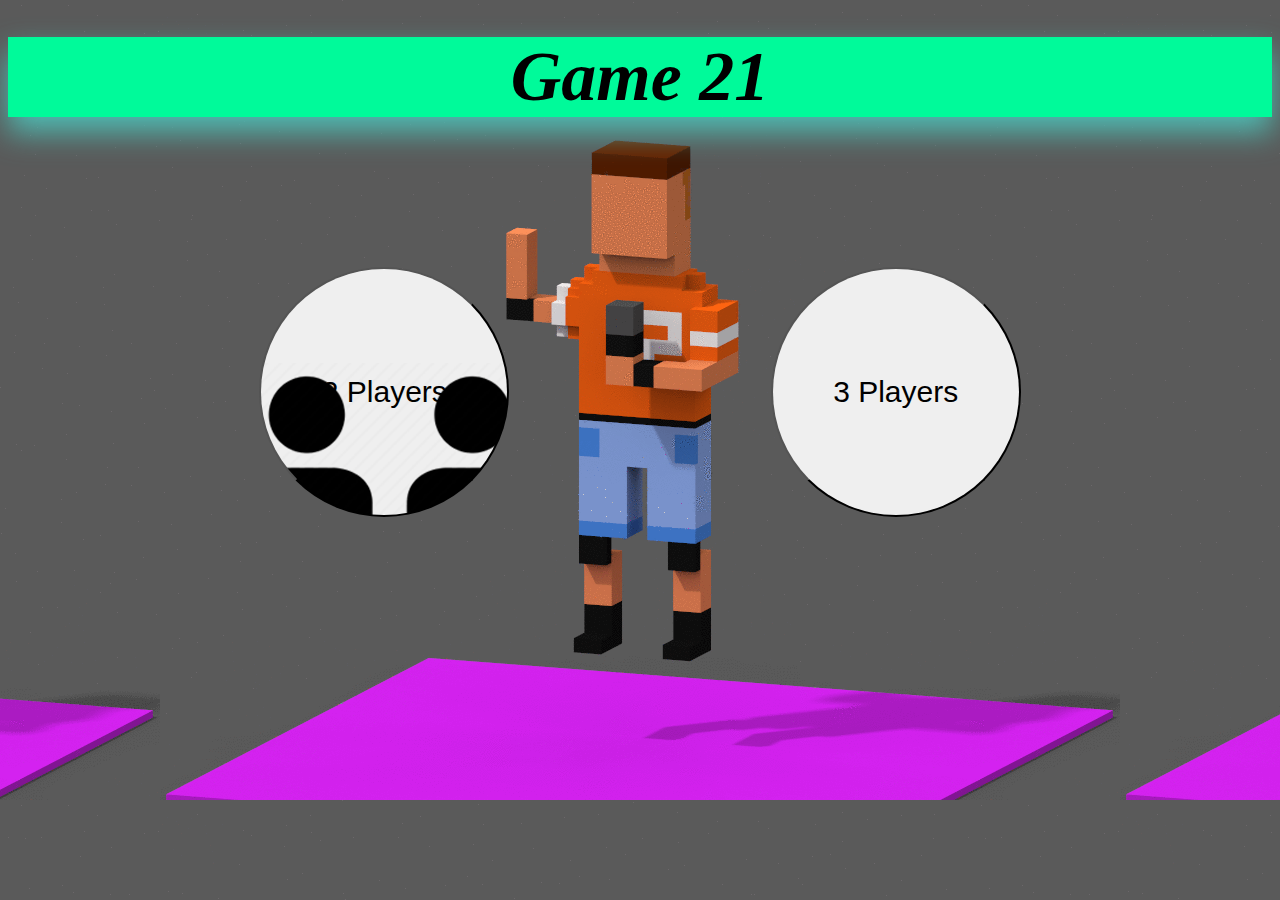
<file: index.html>
<!doctype html>
<html lang="en">

<head>
    <!-- Required meta tags -->
    <meta charset="utf-8">
    <meta name="viewport" content="width=device-width, initial-scale=1, shrink-to-fit=no">

    <!-- Bootstrap CSS -->
    <link rel="stylesheet" href="https://stackpath.bootstrapcdn.com/bootstrap/4.5.0/css/bootstrap.min.css"
        integrity="sha384-9aIt2nRpC12Uk9gS9baDl411NQApFmC26EwAOH8WgZl5MYYxFfc+NcPb1dKGj7Sk" crossorigin="anonymous">
    <link rel="stylesheet" href="index.css">
    <script src="index.js"></script>
    <title> Game 21</title>
</head>

<body>


   <i><h1 id="htag">Game <span class="badge badge-danger" id="span">21</span></h1></i> 
    <div class="main">
     <a href="21.html">   <button type="button" class="btn btn-success" id="btn1">2 Players</button></a>
      <a href="3player.html"> <button type="button" class="btn btn-success" id="btn2">3 Players</button></a> 
    </div>


    



    
    <!-- Optional JavaScript -->
    <!-- jQuery first, then Popper.js, then Bootstrap JS -->
    <script src="https://code.jquery.com/jquery-3.5.1.slim.min.js"
        integrity="sha384-DfXdz2htPH0lsSSs5nCTpuj/zy4C+OGpamoFVy38MVBnE+IbbVYUew+OrCXaRkfj"
        crossorigin="anonymous"></script>
    <script src="https://cdn.jsdelivr.net/npm/popper.js@1.16.0/dist/umd/popper.min.js"
        integrity="sha384-Q6E9RHvbIyZFJoft+2mJbHaEWldlvI9IOYy5n3zV9zzTtmI3UksdQRVvoxMfooAo"
        crossorigin="anonymous"></script>
    <script src="https://stackpath.bootstrapcdn.com/bootstrap/4.5.0/js/bootstrap.min.js"
        integrity="sha384-OgVRvuATP1z7JjHLkuOU7Xw704+h835Lr+6QL9UvYjZE3Ipu6Tp75j7Bh/kR0JKI"
        crossorigin="anonymous"></script>
</body>

</html>
</file>
<file: index.css>
body {

    background-image: url(mard.gif);
    background-position: center top;
}

#btn1 {

width: 250px;
height: 250px;
border-radius: 150px;
font-size: 30px;
background-image: url(2.png);



}


#btn1:hover {

    background-color: mediumpurple;
    box-shadow: 0px 15px 30px rgb(78, 189, 180);
    transform: translateY(-10px);

}


#btn2 {

    width: 250px;
    height: 250px;
    border-radius: 150px;
    font-size: 30px;
    background-image: url(https://media.avalonhill.wizards.com/ax_icons_02_players_1.png);
    margin-left: 10px;
    
    }


    #btn2:hover {

        background-color: mediumpurple;
        box-shadow: 0px 15px 30px rgb(78, 189, 180);
        transform: translateY(-10px);
    
    }



    .main {

        
        display: flex;
        justify-content: space-evenly;
        margin-top: 140px;
        
        
    }

    #htag {

        font-size: 70px;
        text-align: center;
        background-color: mediumspringgreen;
        box-shadow: 0px 15px 30px rgb(78, 189, 180);
        transform: translateY(-10px);

    }
    

    span:hover {

        background-color: skyblue;

    }
</file>
